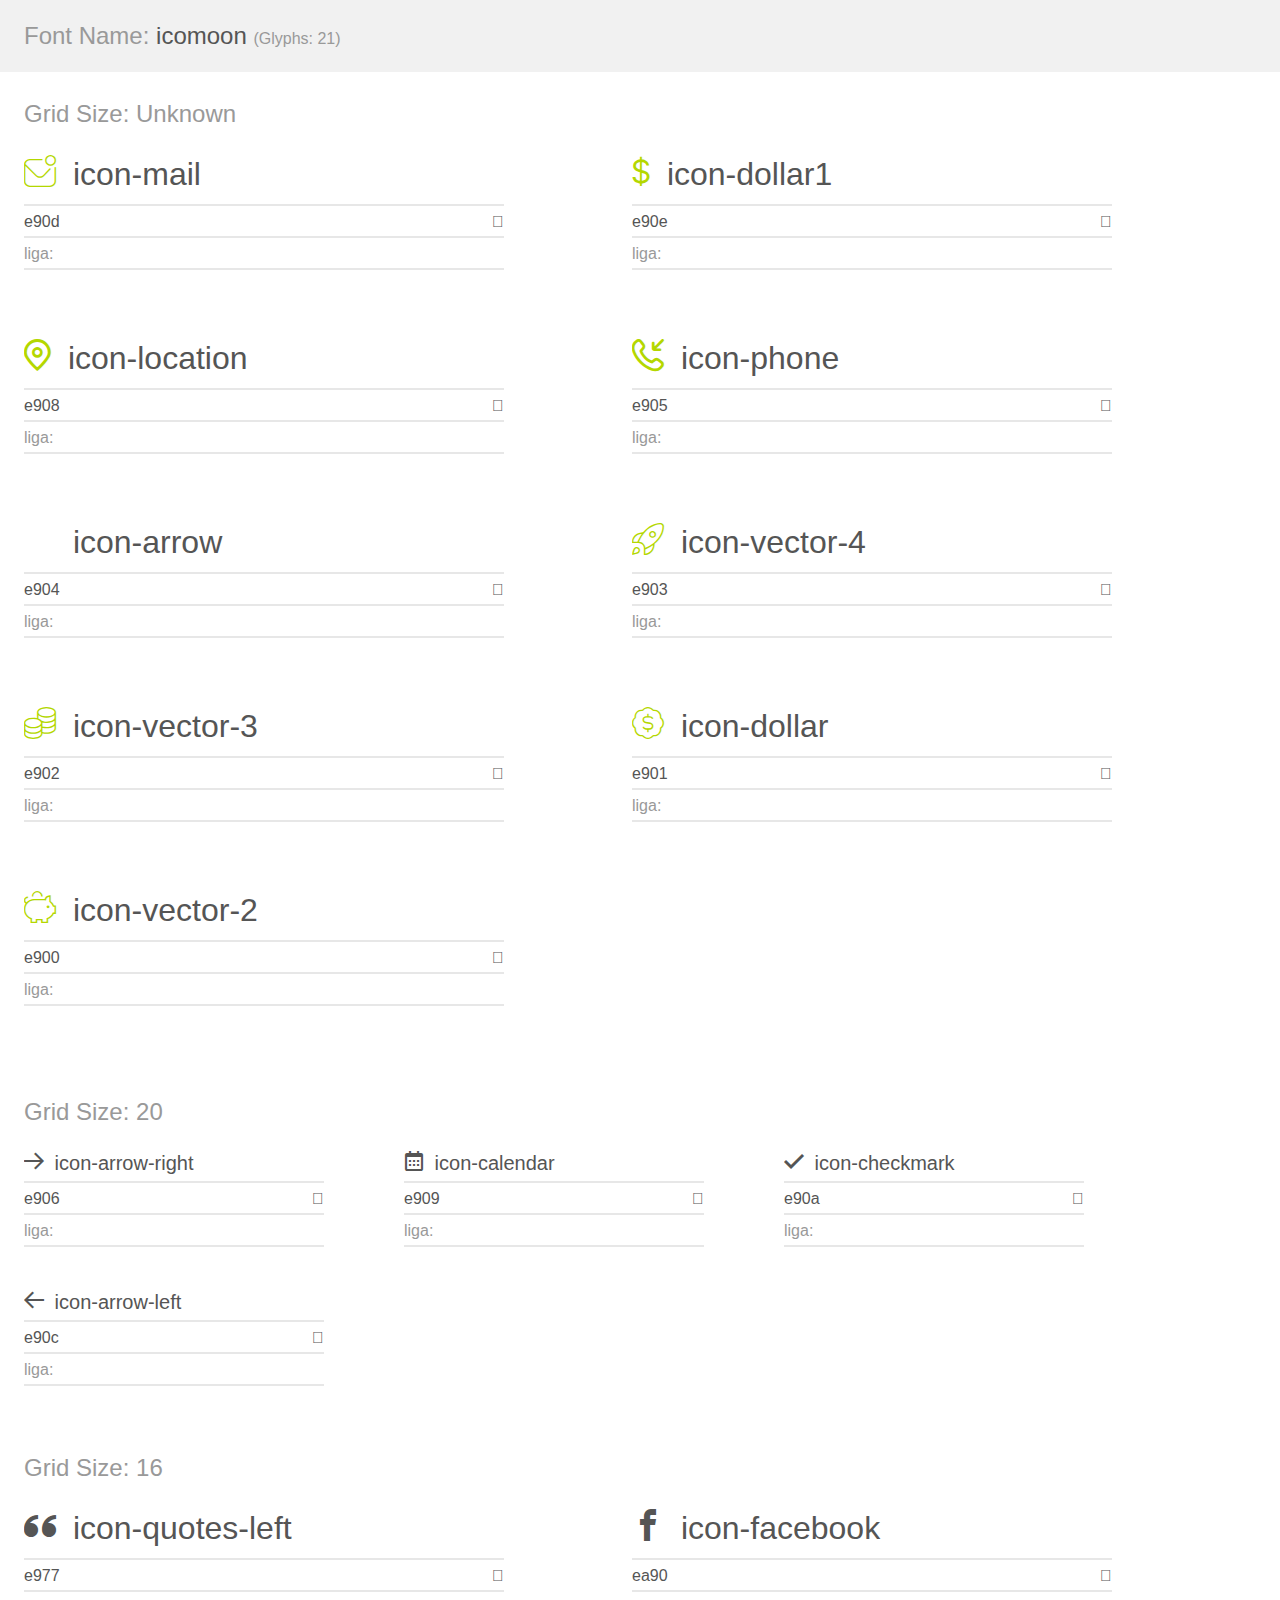
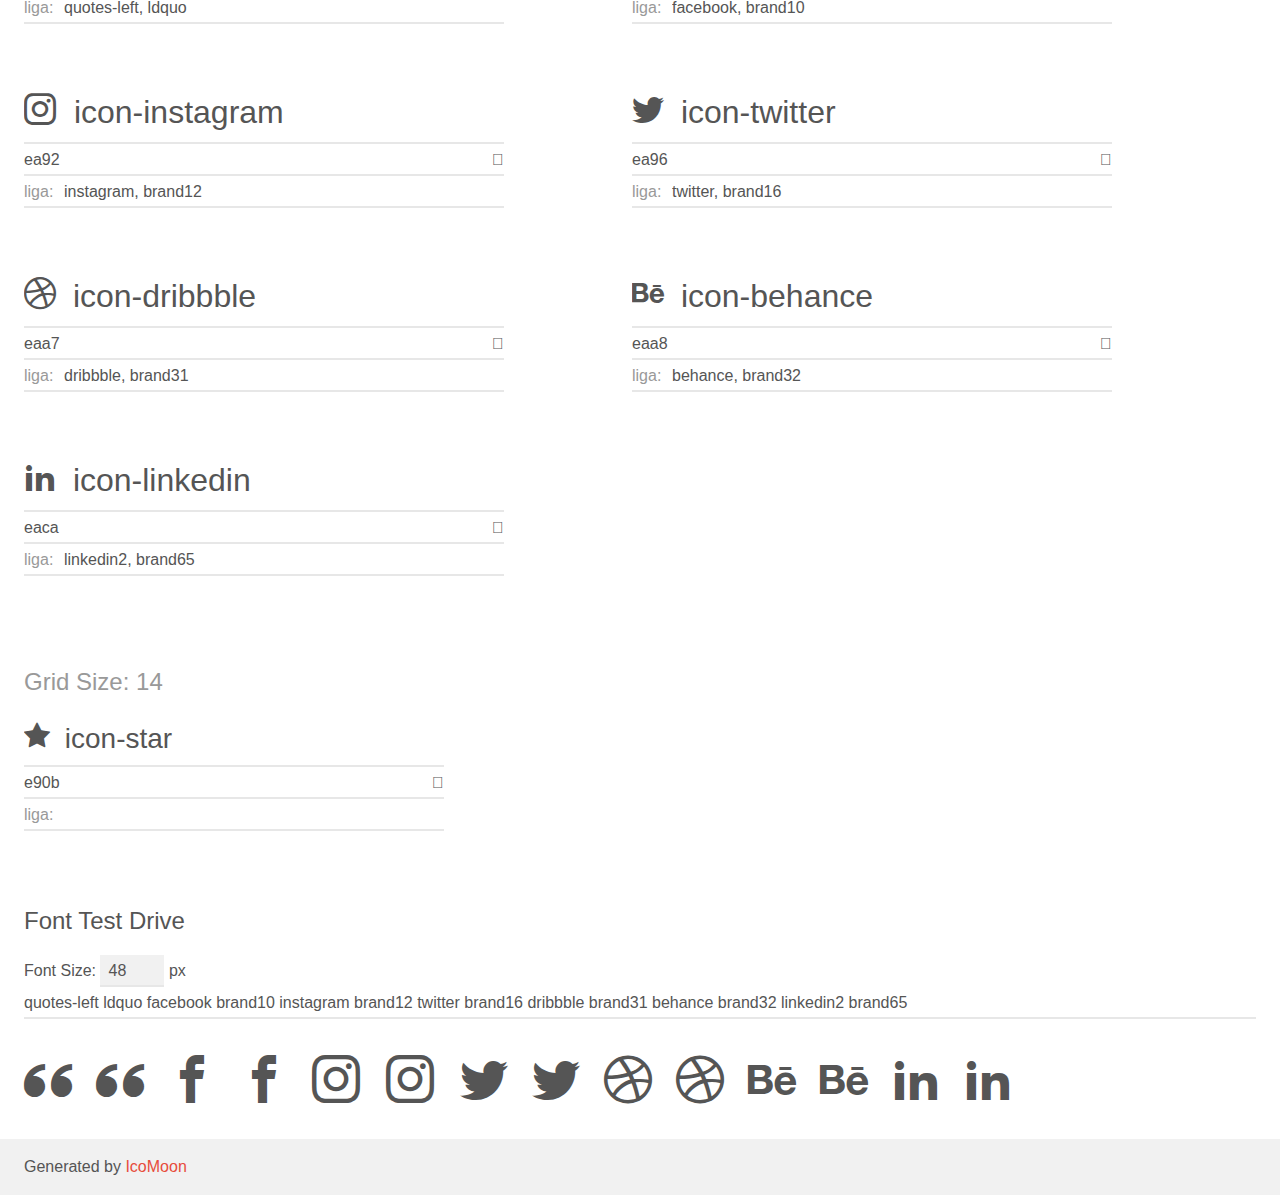
<file: icon/icomoon-v1.0/demo.html>
<!doctype html>
<html>
<head>
    <meta charset="utf-8">
    <title>IcoMoon Demo</title>
    <meta name="description" content="An Icon Font Generated By IcoMoon.io">
    <meta name="viewport" content="width=device-width, initial-scale=1">
    <link rel="stylesheet" href="demo-files/demo.css">
    <link rel="stylesheet" href="style.css"></head>
<body>
    <div class="bgc1 clearfix">
        <h1 class="mhmm mvm"><span class="fgc1">Font Name:</span> icomoon <small class="fgc1">(Glyphs:&nbsp;21)</small></h1>
    </div>
    <div class="clearfix mhl ptl">
        <h1 class="mvm mtn fgc1">Grid Size: Unknown</h1>
        <div class="glyph fs1">
            <div class="clearfix bshadow0 pbs">
                <span class="icon-mail"></span>
                <span class="mls"> icon-mail</span>
            </div>
            <fieldset class="fs0 size1of1 clearfix hidden-false">
                <input type="text" readonly value="e90d" class="unit size1of2" />
                <input type="text" maxlength="1" readonly value="&#xe90d;" class="unitRight size1of2 talign-right" />
            </fieldset>
            <div class="fs0 bshadow0 clearfix hidden-false">
                <span class="unit pvs fgc1">liga: </span>
                <input type="text" readonly value="" class="liga unitRight" />
            </div>
        </div>
        <div class="glyph fs1">
            <div class="clearfix bshadow0 pbs">
                <span class="icon-dollar1"></span>
                <span class="mls"> icon-dollar1</span>
            </div>
            <fieldset class="fs0 size1of1 clearfix hidden-false">
                <input type="text" readonly value="e90e" class="unit size1of2" />
                <input type="text" maxlength="1" readonly value="&#xe90e;" class="unitRight size1of2 talign-right" />
            </fieldset>
            <div class="fs0 bshadow0 clearfix hidden-false">
                <span class="unit pvs fgc1">liga: </span>
                <input type="text" readonly value="" class="liga unitRight" />
            </div>
        </div>
        <div class="glyph fs1">
            <div class="clearfix bshadow0 pbs">
                <span class="icon-location"></span>
                <span class="mls"> icon-location</span>
            </div>
            <fieldset class="fs0 size1of1 clearfix hidden-false">
                <input type="text" readonly value="e908" class="unit size1of2" />
                <input type="text" maxlength="1" readonly value="&#xe908;" class="unitRight size1of2 talign-right" />
            </fieldset>
            <div class="fs0 bshadow0 clearfix hidden-false">
                <span class="unit pvs fgc1">liga: </span>
                <input type="text" readonly value="" class="liga unitRight" />
            </div>
        </div>
        <div class="glyph fs1">
            <div class="clearfix bshadow0 pbs">
                <span class="icon-phone"></span>
                <span class="mls"> icon-phone</span>
            </div>
            <fieldset class="fs0 size1of1 clearfix hidden-false">
                <input type="text" readonly value="e905" class="unit size1of2" />
                <input type="text" maxlength="1" readonly value="&#xe905;" class="unitRight size1of2 talign-right" />
            </fieldset>
            <div class="fs0 bshadow0 clearfix hidden-false">
                <span class="unit pvs fgc1">liga: </span>
                <input type="text" readonly value="" class="liga unitRight" />
            </div>
        </div>
        <div class="glyph fs1">
            <div class="clearfix bshadow0 pbs">
                <span class="icon-arrow"></span>
                <span class="mls"> icon-arrow</span>
            </div>
            <fieldset class="fs0 size1of1 clearfix hidden-false">
                <input type="text" readonly value="e904" class="unit size1of2" />
                <input type="text" maxlength="1" readonly value="&#xe904;" class="unitRight size1of2 talign-right" />
            </fieldset>
            <div class="fs0 bshadow0 clearfix hidden-false">
                <span class="unit pvs fgc1">liga: </span>
                <input type="text" readonly value="" class="liga unitRight" />
            </div>
        </div>
        <div class="glyph fs1">
            <div class="clearfix bshadow0 pbs">
                <span class="icon-vector-4"></span>
                <span class="mls"> icon-vector-4</span>
            </div>
            <fieldset class="fs0 size1of1 clearfix hidden-false">
                <input type="text" readonly value="e903" class="unit size1of2" />
                <input type="text" maxlength="1" readonly value="&#xe903;" class="unitRight size1of2 talign-right" />
            </fieldset>
            <div class="fs0 bshadow0 clearfix hidden-false">
                <span class="unit pvs fgc1">liga: </span>
                <input type="text" readonly value="" class="liga unitRight" />
            </div>
        </div>
        <div class="glyph fs1">
            <div class="clearfix bshadow0 pbs">
                <span class="icon-vector-3"></span>
                <span class="mls"> icon-vector-3</span>
            </div>
            <fieldset class="fs0 size1of1 clearfix hidden-false">
                <input type="text" readonly value="e902" class="unit size1of2" />
                <input type="text" maxlength="1" readonly value="&#xe902;" class="unitRight size1of2 talign-right" />
            </fieldset>
            <div class="fs0 bshadow0 clearfix hidden-false">
                <span class="unit pvs fgc1">liga: </span>
                <input type="text" readonly value="" class="liga unitRight" />
            </div>
        </div>
        <div class="glyph fs1">
            <div class="clearfix bshadow0 pbs">
                <span class="icon-dollar"></span>
                <span class="mls"> icon-dollar</span>
            </div>
            <fieldset class="fs0 size1of1 clearfix hidden-false">
                <input type="text" readonly value="e901" class="unit size1of2" />
                <input type="text" maxlength="1" readonly value="&#xe901;" class="unitRight size1of2 talign-right" />
            </fieldset>
            <div class="fs0 bshadow0 clearfix hidden-false">
                <span class="unit pvs fgc1">liga: </span>
                <input type="text" readonly value="" class="liga unitRight" />
            </div>
        </div>
        <div class="glyph fs1">
            <div class="clearfix bshadow0 pbs">
                <span class="icon-vector-2"></span>
                <span class="mls"> icon-vector-2</span>
            </div>
            <fieldset class="fs0 size1of1 clearfix hidden-false">
                <input type="text" readonly value="e900" class="unit size1of2" />
                <input type="text" maxlength="1" readonly value="&#xe900;" class="unitRight size1of2 talign-right" />
            </fieldset>
            <div class="fs0 bshadow0 clearfix hidden-false">
                <span class="unit pvs fgc1">liga: </span>
                <input type="text" readonly value="" class="liga unitRight" />
            </div>
        </div>
    </div>
    <div class="clearfix mhl ptl">
        <h1 class="mvm mtn fgc1">Grid Size: 20</h1>
        <div class="glyph fs2">
            <div class="clearfix bshadow0 pbs">
                <span class="icon-arrow-right"></span>
                <span class="mls"> icon-arrow-right</span>
            </div>
            <fieldset class="fs0 size1of1 clearfix hidden-false">
                <input type="text" readonly value="e906" class="unit size1of2" />
                <input type="text" maxlength="1" readonly value="&#xe906;" class="unitRight size1of2 talign-right" />
            </fieldset>
            <div class="fs0 bshadow0 clearfix hidden-false">
                <span class="unit pvs fgc1">liga: </span>
                <input type="text" readonly value="" class="liga unitRight" />
            </div>
        </div>
        <div class="glyph fs2">
            <div class="clearfix bshadow0 pbs">
                <span class="icon-calendar"></span>
                <span class="mls"> icon-calendar</span>
            </div>
            <fieldset class="fs0 size1of1 clearfix hidden-false">
                <input type="text" readonly value="e909" class="unit size1of2" />
                <input type="text" maxlength="1" readonly value="&#xe909;" class="unitRight size1of2 talign-right" />
            </fieldset>
            <div class="fs0 bshadow0 clearfix hidden-false">
                <span class="unit pvs fgc1">liga: </span>
                <input type="text" readonly value="" class="liga unitRight" />
            </div>
        </div>
        <div class="glyph fs2">
            <div class="clearfix bshadow0 pbs">
                <span class="icon-checkmark"></span>
                <span class="mls"> icon-checkmark</span>
            </div>
            <fieldset class="fs0 size1of1 clearfix hidden-false">
                <input type="text" readonly value="e90a" class="unit size1of2" />
                <input type="text" maxlength="1" readonly value="&#xe90a;" class="unitRight size1of2 talign-right" />
            </fieldset>
            <div class="fs0 bshadow0 clearfix hidden-false">
                <span class="unit pvs fgc1">liga: </span>
                <input type="text" readonly value="" class="liga unitRight" />
            </div>
        </div>
        <div class="glyph fs2">
            <div class="clearfix bshadow0 pbs">
                <span class="icon-arrow-left"></span>
                <span class="mls"> icon-arrow-left</span>
            </div>
            <fieldset class="fs0 size1of1 clearfix hidden-false">
                <input type="text" readonly value="e90c" class="unit size1of2" />
                <input type="text" maxlength="1" readonly value="&#xe90c;" class="unitRight size1of2 talign-right" />
            </fieldset>
            <div class="fs0 bshadow0 clearfix hidden-false">
                <span class="unit pvs fgc1">liga: </span>
                <input type="text" readonly value="" class="liga unitRight" />
            </div>
        </div>
    </div>
    <div class="clearfix mhl ptl">
        <h1 class="mvm mtn fgc1">Grid Size: 16</h1>
        <div class="glyph fs3">
            <div class="clearfix bshadow0 pbs">
                <span class="icon-quotes-left"></span>
                <span class="mls"> icon-quotes-left</span>
            </div>
            <fieldset class="fs0 size1of1 clearfix hidden-false">
                <input type="text" readonly value="e977" class="unit size1of2" />
                <input type="text" maxlength="1" readonly value="&#xe977;" class="unitRight size1of2 talign-right" />
            </fieldset>
            <div class="fs0 bshadow0 clearfix hidden-false">
                <span class="unit pvs fgc1">liga: </span>
                <input type="text" readonly value="quotes-left, ldquo" class="liga unitRight" />
            </div>
        </div>
        <div class="glyph fs3">
            <div class="clearfix bshadow0 pbs">
                <span class="icon-facebook"></span>
                <span class="mls"> icon-facebook</span>
            </div>
            <fieldset class="fs0 size1of1 clearfix hidden-false">
                <input type="text" readonly value="ea90" class="unit size1of2" />
                <input type="text" maxlength="1" readonly value="&#xea90;" class="unitRight size1of2 talign-right" />
            </fieldset>
            <div class="fs0 bshadow0 clearfix hidden-false">
                <span class="unit pvs fgc1">liga: </span>
                <input type="text" readonly value="facebook, brand10" class="liga unitRight" />
            </div>
        </div>
        <div class="glyph fs3">
            <div class="clearfix bshadow0 pbs">
                <span class="icon-instagram"></span>
                <span class="mls"> icon-instagram</span>
            </div>
            <fieldset class="fs0 size1of1 clearfix hidden-false">
                <input type="text" readonly value="ea92" class="unit size1of2" />
                <input type="text" maxlength="1" readonly value="&#xea92;" class="unitRight size1of2 talign-right" />
            </fieldset>
            <div class="fs0 bshadow0 clearfix hidden-false">
                <span class="unit pvs fgc1">liga: </span>
                <input type="text" readonly value="instagram, brand12" class="liga unitRight" />
            </div>
        </div>
        <div class="glyph fs3">
            <div class="clearfix bshadow0 pbs">
                <span class="icon-twitter"></span>
                <span class="mls"> icon-twitter</span>
            </div>
            <fieldset class="fs0 size1of1 clearfix hidden-false">
                <input type="text" readonly value="ea96" class="unit size1of2" />
                <input type="text" maxlength="1" readonly value="&#xea96;" class="unitRight size1of2 talign-right" />
            </fieldset>
            <div class="fs0 bshadow0 clearfix hidden-false">
                <span class="unit pvs fgc1">liga: </span>
                <input type="text" readonly value="twitter, brand16" class="liga unitRight" />
            </div>
        </div>
        <div class="glyph fs3">
            <div class="clearfix bshadow0 pbs">
                <span class="icon-dribbble"></span>
                <span class="mls"> icon-dribbble</span>
            </div>
            <fieldset class="fs0 size1of1 clearfix hidden-false">
                <input type="text" readonly value="eaa7" class="unit size1of2" />
                <input type="text" maxlength="1" readonly value="&#xeaa7;" class="unitRight size1of2 talign-right" />
            </fieldset>
            <div class="fs0 bshadow0 clearfix hidden-false">
                <span class="unit pvs fgc1">liga: </span>
                <input type="text" readonly value="dribbble, brand31" class="liga unitRight" />
            </div>
        </div>
        <div class="glyph fs3">
            <div class="clearfix bshadow0 pbs">
                <span class="icon-behance"></span>
                <span class="mls"> icon-behance</span>
            </div>
            <fieldset class="fs0 size1of1 clearfix hidden-false">
                <input type="text" readonly value="eaa8" class="unit size1of2" />
                <input type="text" maxlength="1" readonly value="&#xeaa8;" class="unitRight size1of2 talign-right" />
            </fieldset>
            <div class="fs0 bshadow0 clearfix hidden-false">
                <span class="unit pvs fgc1">liga: </span>
                <input type="text" readonly value="behance, brand32" class="liga unitRight" />
            </div>
        </div>
        <div class="glyph fs3">
            <div class="clearfix bshadow0 pbs">
                <span class="icon-linkedin"></span>
                <span class="mls"> icon-linkedin</span>
            </div>
            <fieldset class="fs0 size1of1 clearfix hidden-false">
                <input type="text" readonly value="eaca" class="unit size1of2" />
                <input type="text" maxlength="1" readonly value="&#xeaca;" class="unitRight size1of2 talign-right" />
            </fieldset>
            <div class="fs0 bshadow0 clearfix hidden-false">
                <span class="unit pvs fgc1">liga: </span>
                <input type="text" readonly value="linkedin2, brand65" class="liga unitRight" />
            </div>
        </div>
    </div>
    <div class="clearfix mhl ptl">
        <h1 class="mvm mtn fgc1">Grid Size: 14</h1>
        <div class="glyph fs4">
            <div class="clearfix bshadow0 pbs">
                <span class="icon-star"></span>
                <span class="mls"> icon-star</span>
            </div>
            <fieldset class="fs0 size1of1 clearfix hidden-false">
                <input type="text" readonly value="e90b" class="unit size1of2" />
                <input type="text" maxlength="1" readonly value="&#xe90b;" class="unitRight size1of2 talign-right" />
            </fieldset>
            <div class="fs0 bshadow0 clearfix hidden-false">
                <span class="unit pvs fgc1">liga: </span>
                <input type="text" readonly value="" class="liga unitRight" />
            </div>
        </div>
    </div>

    <!--[if gt IE 8]><!-->
    <div class="mhl clearfix mbl">
        <h1>Font Test Drive</h1>
        <label>
            Font Size: <input id="fontSize" type="number" class="textbox0 mbm"
            min="8" value="48" />
            px
        </label>
        <input id="testText" type="text" class="phl size1of1 mvl"
        placeholder="Type some text to test..." value="quotes-left ldquo facebook brand10 instagram brand12 twitter brand16 dribbble brand31 behance brand32 linkedin2 brand65"/>
        <div id="testDrive" class="icon-" style="font-family: icomoon">quotes-left ldquo facebook brand10 instagram brand12 twitter brand16 dribbble brand31 behance brand32 linkedin2 brand65&nbsp;
        </div>
    </div>
    <!--<![endif]-->
    <div class="bgc1 clearfix">
        <p class="mhl">Generated by <a href="https://icomoon.io/app">IcoMoon</a></p>
    </div>
    <script src="liga.js"></script>
    <script src="demo-files/demo.js"></script>
</body>
</html>
</file>
<file: icon/icomoon-v1.0/demo-files/demo.css>
body {
  padding: 0;
  margin: 0;
  font-family: sans-serif;
  font-size: 1em;
  line-height: 1.5;
  color: #555;
  background: #fff;
}
h1 {
  font-size: 1.5em;
  font-weight: normal;
}
small {
  font-size: .66666667em;
}
a {
  color: #e74c3c;
  text-decoration: none;
}
a:hover, a:focus {
  box-shadow: 0 1px #e74c3c;
}
.bshadow0, input {
  box-shadow: inset 0 -2px #e7e7e7;
}
input:hover {
  box-shadow: inset 0 -2px #ccc;
}
input, fieldset {
  font-family: sans-serif;
  font-size: 1em;
  margin: 0;
  padding: 0;
  border: 0;
}
input {
  color: inherit;
  line-height: 1.5;
  height: 1.5em;
  padding: .25em 0;
}
input:focus {
  outline: none;
  box-shadow: inset 0 -2px #449fdb;
}
.glyph {
  font-size: 16px;
  width: 15em;
  padding-bottom: 1em;
  margin-right: 4em;
  margin-bottom: 1em;
  float: left;
  overflow: hidden;
}
.liga {
  width: 80%;
  width: calc(100% - 2.5em);
}
.talign-right {
  text-align: right;
}
.talign-center {
  text-align: center;
}
.bgc1 {
  background: #f1f1f1;
}
.fgc1 {
  color: #999;
}
.fgc0 {
  color: #000;
}
p {
  margin-top: 1em;
  margin-bottom: 1em;
}
.mvm {
  margin-top: .75em;
  margin-bottom: .75em;
}
.mtn {
  margin-top: 0;
}
.mtl, .mal {
  margin-top: 1.5em;
}
.mbl, .mal {
  margin-bottom: 1.5em;
}
.mal, .mhl {
  margin-left: 1.5em;
  margin-right: 1.5em;
}
.mhmm {
  margin-left: 1em;
  margin-right: 1em;
}
.mls {
  margin-left: .25em;
}
.ptl {
  padding-top: 1.5em;
}
.pbs, .pvs {
  padding-bottom: .25em;
}
.pvs, .pts {
  padding-top: .25em;
}
.unit {
  float: left;
}
.unitRight {
  float: right;
}
.size1of2 {
  width: 50%;
}
.size1of1 {
  width: 100%;
}
.clearfix:before, .clearfix:after {
  content: " ";
  display: table;
}
.clearfix:after {
  clear: both;
}
.hidden-true {
  display: none;
}
.textbox0 {
  width: 3em;
  background: #f1f1f1;
  padding: .25em .5em;
  line-height: 1.5;
  height: 1.5em;
}
#testDrive {
  display: block;
  padding-top: 24px;
  line-height: 1.5;
}
.fs0 {
  font-size: 16px;
}
.fs1 {
  font-size: 32px;
}
.fs2 {
  font-size: 20px;
}
.fs3 {
  font-size: 32px;
}
.fs4 {
  font-size: 28px;
}
</file>
<file: icon/icomoon-v1.0/style.css>
@font-face {
  font-family: 'icomoon';
  src:  url('fonts/icomoon.eot?kjfmg3');
  src:  url('fonts/icomoon.eot?kjfmg3#iefix') format('embedded-opentype'),
    url('fonts/icomoon.ttf?kjfmg3') format('truetype'),
    url('fonts/icomoon.woff?kjfmg3') format('woff'),
    url('fonts/icomoon.svg?kjfmg3#icomoon') format('svg');
  font-weight: normal;
  font-style: normal;
  font-display: block;
}

[class^="icon-"], [class*=" icon-"] {
  /* use !important to prevent issues with browser extensions that change fonts */
  font-family: 'icomoon' !important;
  speak: never;
  font-style: normal;
  font-weight: normal;
  font-variant: normal;
  text-transform: none;
  line-height: 1;
  
  /* Enable Ligatures ================ */
  letter-spacing: 0;
  -webkit-font-feature-settings: "liga";
  -moz-font-feature-settings: "liga=1";
  -moz-font-feature-settings: "liga";
  -ms-font-feature-settings: "liga" 1;
  font-feature-settings: "liga";
  -webkit-font-variant-ligatures: discretionary-ligatures;
  font-variant-ligatures: discretionary-ligatures;

  /* Better Font Rendering =========== */
  -webkit-font-smoothing: antialiased;
  -moz-osx-font-smoothing: grayscale;
}

.icon-mail:before {
  content: "\e90d";
  color: #b4d700;
}
.icon-dollar1:before {
  content: "\e90e";
  color: #b4d700;
}
.icon-location:before {
  content: "\e908";
  color: #b4d700;
}
.icon-phone:before {
  content: "\e905";
  color: #b4d700;
}
.icon-arrow:before {
  content: "\e904";
  color: #fff;
}
.icon-vector-4:before {
  content: "\e903";
  color: #b4d700;
}
.icon-vector-3:before {
  content: "\e902";
  color: #b4d700;
}
.icon-dollar:before {
  content: "\e901";
  color: #b4d700;
}
.icon-vector-2:before {
  content: "\e900";
  color: #b4d700;
}
.icon-arrow-right:before {
  content: "\e906";
}
.icon-calendar:before {
  content: "\e909";
}
.icon-checkmark:before {
  content: "\e90a";
}
.icon-arrow-left:before {
  content: "\e90c";
}
.icon-quotes-left:before {
  content: "\e977";
}
.icon-facebook:before {
  content: "\ea90";
}
.icon-instagram:before {
  content: "\ea92";
}
.icon-twitter:before {
  content: "\ea96";
}
.icon-dribbble:before {
  content: "\eaa7";
}
.icon-behance:before {
  content: "\eaa8";
}
.icon-linkedin:before {
  content: "\eaca";
}
.icon-star:before {
  content: "\e90b";
}
</file>
